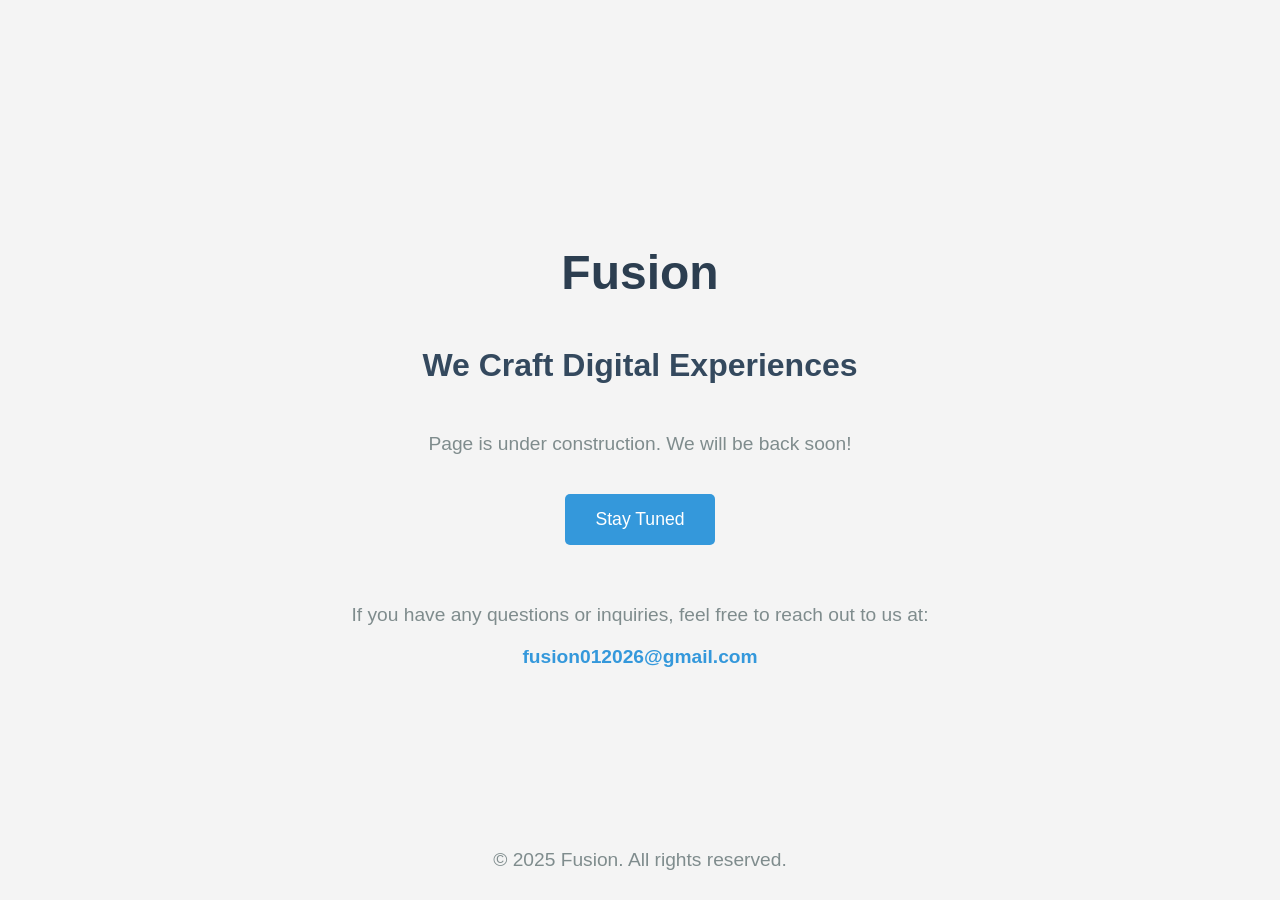
<file: index2.html>
<!DOCTYPE html>
<html lang="en">
<head>
  <meta charset="UTF-8">
  <meta name="viewport" content="width=device-width, initial-scale=1.0">
  <meta http-equiv="X-UA-Compatible" content="ie=edge">
  <title>Fusion - We Craft Digital Experiences</title>
  <style>
    /* Basic styling */
    body {
      font-family: Arial, sans-serif;
      background-color: #f4f4f4;
      color: #333;
      margin: 0;
      padding: 0;
      text-align: center;
    }

    /* Centering everything vertically and horizontally */
    .container {
      display: flex;
      justify-content: center;
      align-items: center;
      height: 100vh;
      flex-direction: column;
    }

    h1 {
      font-size: 3rem;
      color: #2c3e50;
      margin-bottom: 20px;
    }

    h2 {
      font-size: 2rem;
      color: #34495e;
      margin-bottom: 30px;
    }

    p {
      font-size: 1.2rem;
      color: #7f8c8d;
    }

    /* Adding some styling to the footer */
    footer {
      position: absolute;
      bottom: 10px;
      left: 50%;
      transform: translateX(-50%);
      font-size: 0.9rem;
      color: #95a5a6;
    }

    /* Styling the "Coming Soon" button */
    .button {
      background-color: #3498db;
      color: white;
      padding: 15px 30px;
      border: none;
      font-size: 1.1rem;
      cursor: pointer;
      border-radius: 5px;
      text-decoration: none;
      margin-top: 20px;
    }

    .button:hover {
      background-color: #2980b9;
    }

    /* Contact section styling */
    .contact {
      margin-top: 40px;
      font-size: 1.1rem;
      color: #34495e;
    }

    .contact a {
      color: #3498db;
      text-decoration: none;
      font-weight: bold;
    }

    .contact a:hover {
      color: #2980b9;
    }
  </style>
</head>
<body>

  <div class="container">
    <h1>Fusion</h1>
    <h2>We Craft Digital Experiences</h2>
    <p>Page is under construction. We will be back soon!</p>
    <a href="#" class="button">Stay Tuned</a>

    <!-- Contact Us Section -->
    <div class="contact">
      <p>If you have any questions or inquiries, feel free to reach out to us at:</p>
      <p><a href="mailto:fusion012026@gmail.com">fusion012026@gmail.com</a></p>
    </div>
  </div>

  <footer>
    <p>&copy; 2025 Fusion. All rights reserved.</p>
  </footer>

</body>
</html>
</file>
